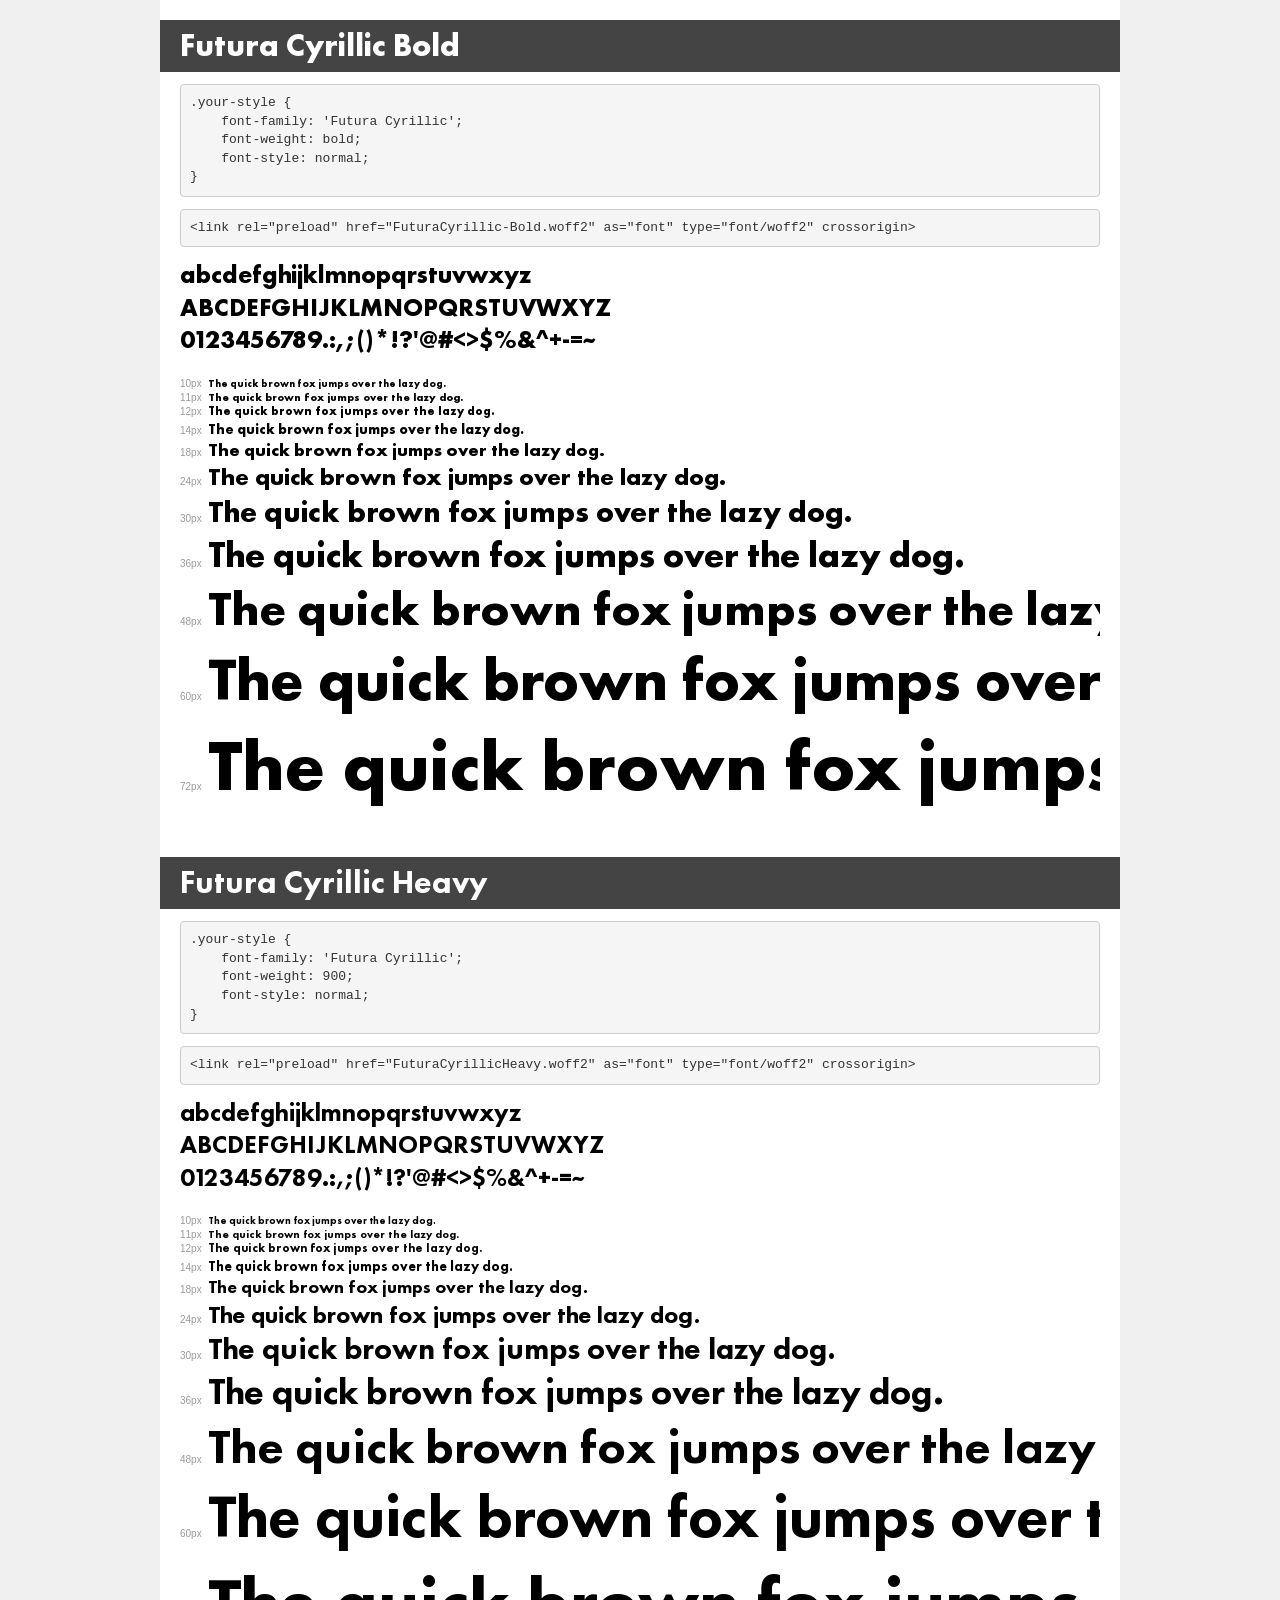
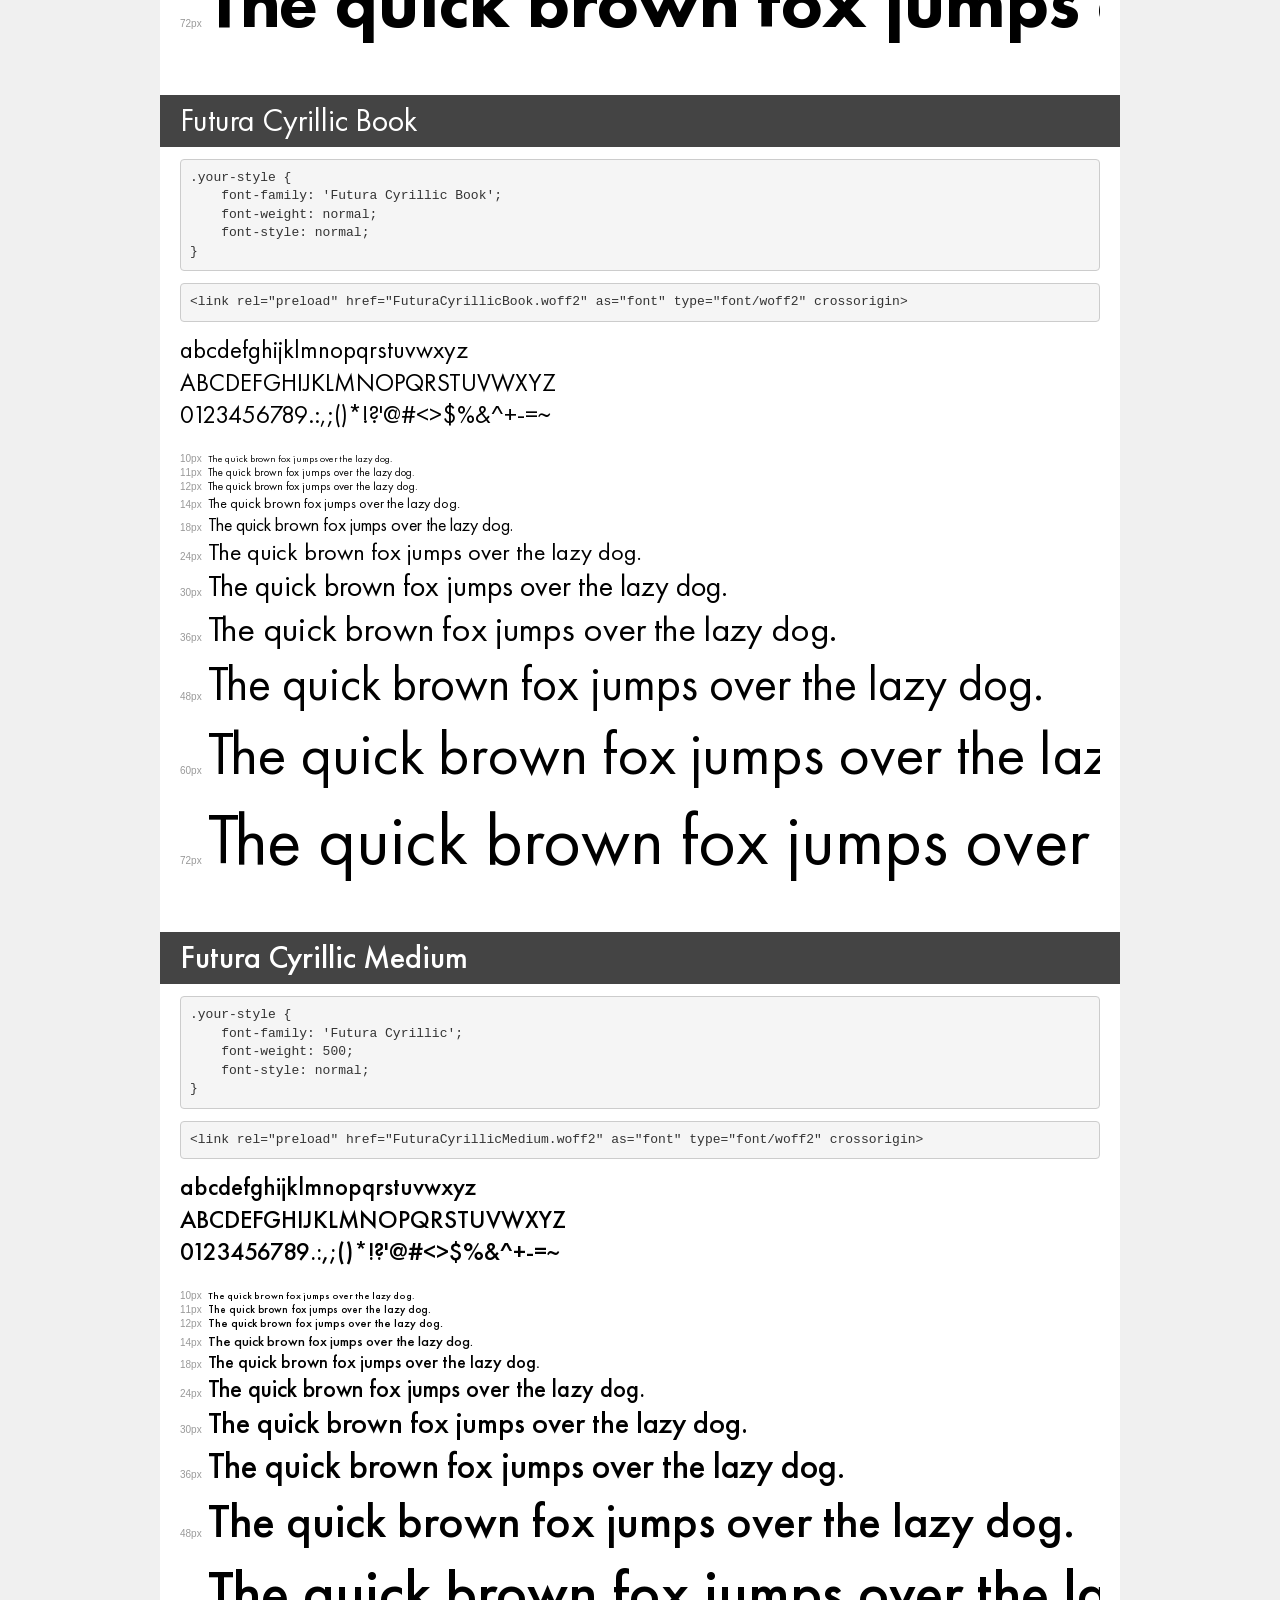
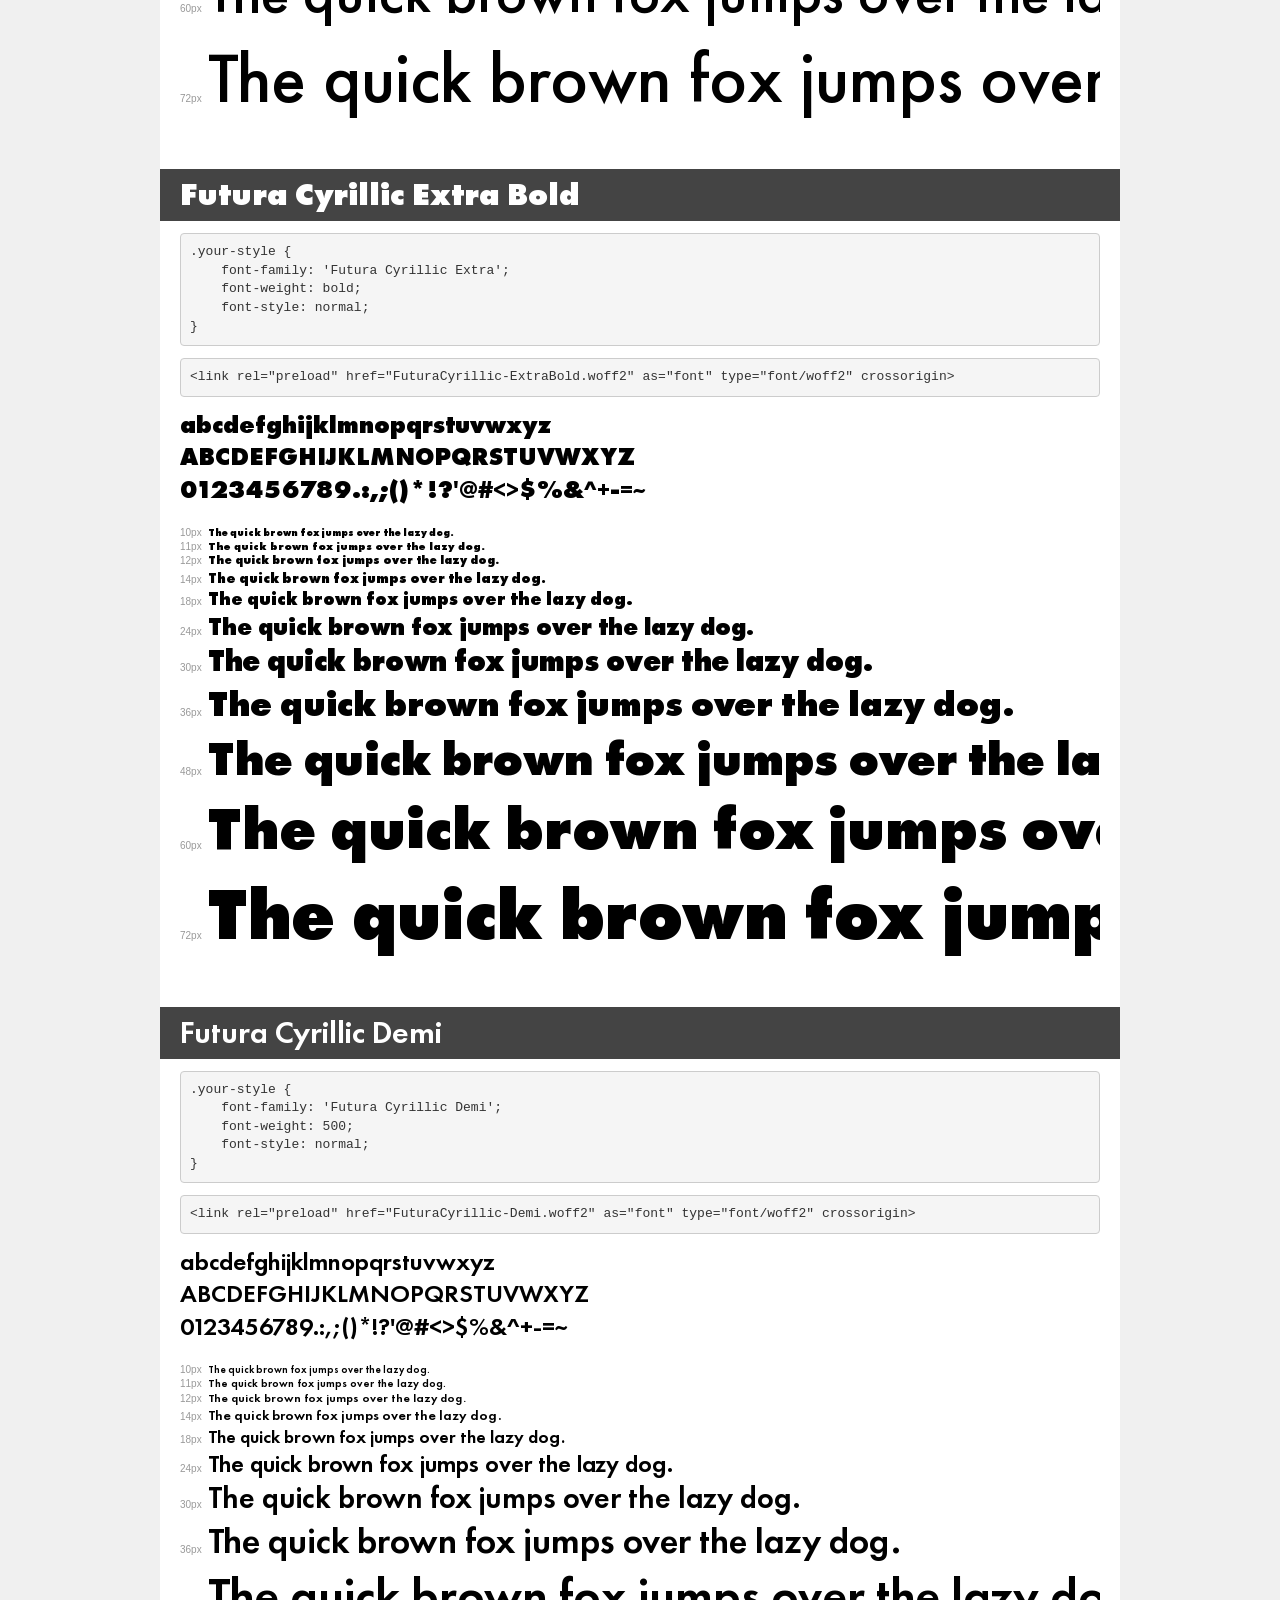
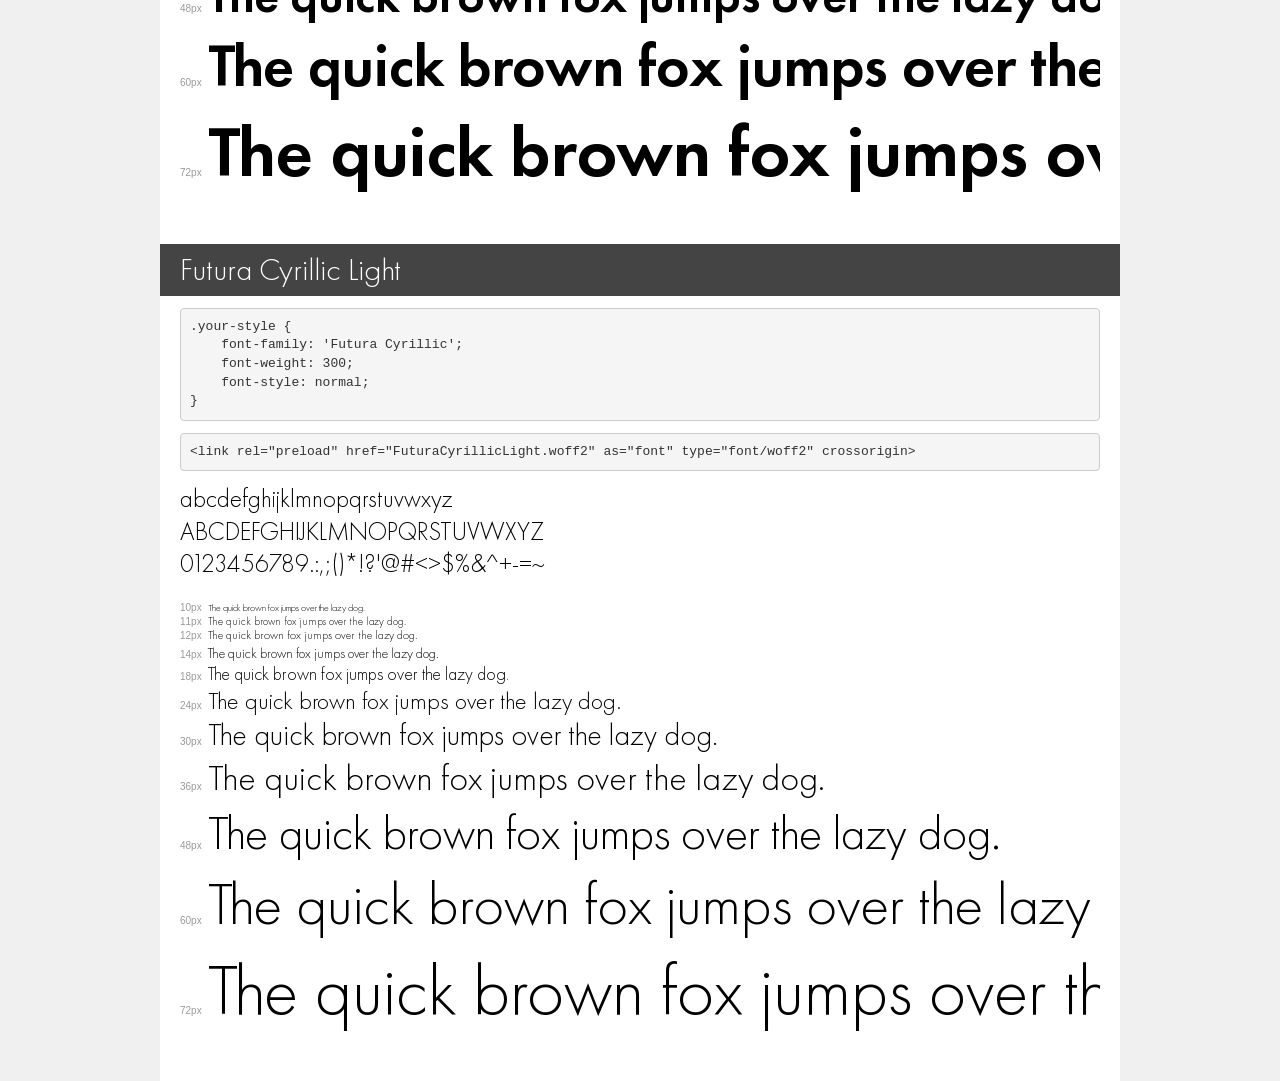
<file: fonts/demo.html>
<!DOCTYPE html>
<html lang="en">
<head>
    <meta charset="utf-8">
    <meta http-equiv="X-UA-Compatible" content="IE=edge">
    <meta name="viewport" content="width=device-width, initial-scale=1">
    <meta name="robots" content="noindex, noarchive">
    <meta name="format-detection" content="telephone=no">
    <title>Transfonter demo</title>
    <link href="stylesheet.css" rel="stylesheet">
    <style>
        /*
        http://meyerweb.com/eric/tools/css/reset/
        v2.0 | 20110126
        License: none (public domain)
        */
        html, body, div, span, applet, object, iframe,
        h1, h2, h3, h4, h5, h6, p, blockquote, pre,
        a, abbr, acronym, address, big, cite, code,
        del, dfn, em, img, ins, kbd, q, s, samp,
        small, strike, strong, sub, sup, tt, var,
        b, u, i, center,
        dl, dt, dd, ol, ul, li,
        fieldset, form, label, legend,
        table, caption, tbody, tfoot, thead, tr, th, td,
        article, aside, canvas, details, embed,
        figure, figcaption, footer, header, hgroup,
        menu, nav, output, ruby, section, summary,
        time, mark, audio, video {
            margin: 0;
            padding: 0;
            border: 0;
            font-size: 100%;
            font: inherit;
            vertical-align: baseline;
        }
        /* HTML5 display-role reset for older browsers */
        article, aside, details, figcaption, figure,
        footer, header, hgroup, menu, nav, section {
            display: block;
        }
        body {
            line-height: 1;
        }
        ol, ul {
            list-style: none;
        }
        blockquote, q {
            quotes: none;
        }
        blockquote:before, blockquote:after,
        q:before, q:after {
            content: '';
            content: none;
        }
        table {
            border-collapse: collapse;
            border-spacing: 0;
        }
        /* demo styles */
        body {
            background: #f0f0f0;
            color: #000;
        }
        .page {
            background: #fff;
            width: 920px;
            margin: 0 auto;
            padding: 20px 20px 0 20px;
            overflow: hidden;
        }
        .font-container {
            overflow-x: auto;
            overflow-y: hidden;
            margin-bottom: 40px;
            line-height: 1.3;
            white-space: nowrap;
            padding-bottom: 5px;
        }
        h1 {
            position: relative;
            background: #444;
            font-size: 32px;
            color: #fff;
            padding: 10px 20px;
            margin: 0 -20px 12px -20px;
        }
        .letters {
            font-size: 25px;
            margin-bottom: 20px;
        }
        .s10:before {
            content: '10px';
        }
        .s11:before {
            content: '11px';
        }
        .s12:before {
            content: '12px';
        }
        .s14:before {
            content: '14px';
        }
        .s18:before {
            content: '18px';
        }
        .s24:before {
            content: '24px';
        }
        .s30:before {
            content: '30px';
        }
        .s36:before {
            content: '36px';
        }
        .s48:before {
            content: '48px';
        }
        .s60:before {
            content: '60px';
        }
        .s72:before {
            content: '72px';
        }
        .s10:before, .s11:before, .s12:before, .s14:before,
        .s18:before, .s24:before, .s30:before, .s36:before,
        .s48:before, .s60:before, .s72:before {
            font-family: Arial, sans-serif;
            font-size: 10px;
            font-weight: normal;
            font-style: normal;
            color: #999;
            padding-right: 6px;
        }
        pre {
            display: block;
            padding: 9px;
            margin: 0 0 12px;
            font-family: Monaco, Menlo, Consolas, "Courier New", monospace;
            font-size: 13px;
            line-height: 1.428571429;
            color: #333;
            font-weight: normal;
            font-style: normal;
            background-color: #f5f5f5;
            border: 1px solid #ccc;
            overflow-x: auto;
            border-radius: 4px;
        }
        /* responsive */
        @media (max-width: 959px) {
            .page {
                width: auto;
                margin: 0;
            }
        }
    </style>
</head>
<body>
<div class="page">
    <div class="demo">
        <h1 style="font-family: 'Futura Cyrillic'; font-weight: bold; font-style: normal;">Futura Cyrillic Bold</h1>
        <pre title="Usage">.your-style {
    font-family: 'Futura Cyrillic';
    font-weight: bold;
    font-style: normal;
}</pre>
        <pre title="Preload (optional)">
&lt;link rel=&quot;preload&quot; href=&quot;FuturaCyrillic-Bold.woff2&quot; as=&quot;font&quot; type=&quot;font/woff2&quot; crossorigin&gt;</pre>
        <div class="font-container" style="font-family: 'Futura Cyrillic'; font-weight: bold; font-style: normal;">
            <p class="letters">
                abcdefghijklmnopqrstuvwxyz<br>
ABCDEFGHIJKLMNOPQRSTUVWXYZ<br>
                0123456789.:,;()*!?'@#&lt;&gt;$%&^+-=~
            </p>
            <p class="s10" style="font-size: 10px;">The quick brown fox jumps over the lazy dog.</p>
            <p class="s11" style="font-size: 11px;">The quick brown fox jumps over the lazy dog.</p>
            <p class="s12" style="font-size: 12px;">The quick brown fox jumps over the lazy dog.</p>
            <p class="s14" style="font-size: 14px;">The quick brown fox jumps over the lazy dog.</p>
            <p class="s18" style="font-size: 18px;">The quick brown fox jumps over the lazy dog.</p>
            <p class="s24" style="font-size: 24px;">The quick brown fox jumps over the lazy dog.</p>
            <p class="s30" style="font-size: 30px;">The quick brown fox jumps over the lazy dog.</p>
            <p class="s36" style="font-size: 36px;">The quick brown fox jumps over the lazy dog.</p>
            <p class="s48" style="font-size: 48px;">The quick brown fox jumps over the lazy dog.</p>
            <p class="s60" style="font-size: 60px;">The quick brown fox jumps over the lazy dog.</p>
            <p class="s72" style="font-size: 72px;">The quick brown fox jumps over the lazy dog.</p>
        </div>
    </div>

    <div class="demo">
        <h1 style="font-family: 'Futura Cyrillic'; font-weight: 900; font-style: normal;">Futura Cyrillic Heavy</h1>
        <pre title="Usage">.your-style {
    font-family: 'Futura Cyrillic';
    font-weight: 900;
    font-style: normal;
}</pre>
        <pre title="Preload (optional)">
&lt;link rel=&quot;preload&quot; href=&quot;FuturaCyrillicHeavy.woff2&quot; as=&quot;font&quot; type=&quot;font/woff2&quot; crossorigin&gt;</pre>
        <div class="font-container" style="font-family: 'Futura Cyrillic'; font-weight: 900; font-style: normal;">
            <p class="letters">
                abcdefghijklmnopqrstuvwxyz<br>
ABCDEFGHIJKLMNOPQRSTUVWXYZ<br>
                0123456789.:,;()*!?'@#&lt;&gt;$%&^+-=~
            </p>
            <p class="s10" style="font-size: 10px;">The quick brown fox jumps over the lazy dog.</p>
            <p class="s11" style="font-size: 11px;">The quick brown fox jumps over the lazy dog.</p>
            <p class="s12" style="font-size: 12px;">The quick brown fox jumps over the lazy dog.</p>
            <p class="s14" style="font-size: 14px;">The quick brown fox jumps over the lazy dog.</p>
            <p class="s18" style="font-size: 18px;">The quick brown fox jumps over the lazy dog.</p>
            <p class="s24" style="font-size: 24px;">The quick brown fox jumps over the lazy dog.</p>
            <p class="s30" style="font-size: 30px;">The quick brown fox jumps over the lazy dog.</p>
            <p class="s36" style="font-size: 36px;">The quick brown fox jumps over the lazy dog.</p>
            <p class="s48" style="font-size: 48px;">The quick brown fox jumps over the lazy dog.</p>
            <p class="s60" style="font-size: 60px;">The quick brown fox jumps over the lazy dog.</p>
            <p class="s72" style="font-size: 72px;">The quick brown fox jumps over the lazy dog.</p>
        </div>
    </div>

    <div class="demo">
        <h1 style="font-family: 'Futura Cyrillic Book'; font-weight: normal; font-style: normal;">Futura Cyrillic Book</h1>
        <pre title="Usage">.your-style {
    font-family: 'Futura Cyrillic Book';
    font-weight: normal;
    font-style: normal;
}</pre>
        <pre title="Preload (optional)">
&lt;link rel=&quot;preload&quot; href=&quot;FuturaCyrillicBook.woff2&quot; as=&quot;font&quot; type=&quot;font/woff2&quot; crossorigin&gt;</pre>
        <div class="font-container" style="font-family: 'Futura Cyrillic Book'; font-weight: normal; font-style: normal;">
            <p class="letters">
                abcdefghijklmnopqrstuvwxyz<br>
ABCDEFGHIJKLMNOPQRSTUVWXYZ<br>
                0123456789.:,;()*!?'@#&lt;&gt;$%&^+-=~
            </p>
            <p class="s10" style="font-size: 10px;">The quick brown fox jumps over the lazy dog.</p>
            <p class="s11" style="font-size: 11px;">The quick brown fox jumps over the lazy dog.</p>
            <p class="s12" style="font-size: 12px;">The quick brown fox jumps over the lazy dog.</p>
            <p class="s14" style="font-size: 14px;">The quick brown fox jumps over the lazy dog.</p>
            <p class="s18" style="font-size: 18px;">The quick brown fox jumps over the lazy dog.</p>
            <p class="s24" style="font-size: 24px;">The quick brown fox jumps over the lazy dog.</p>
            <p class="s30" style="font-size: 30px;">The quick brown fox jumps over the lazy dog.</p>
            <p class="s36" style="font-size: 36px;">The quick brown fox jumps over the lazy dog.</p>
            <p class="s48" style="font-size: 48px;">The quick brown fox jumps over the lazy dog.</p>
            <p class="s60" style="font-size: 60px;">The quick brown fox jumps over the lazy dog.</p>
            <p class="s72" style="font-size: 72px;">The quick brown fox jumps over the lazy dog.</p>
        </div>
    </div>

    <div class="demo">
        <h1 style="font-family: 'Futura Cyrillic'; font-weight: 500; font-style: normal;">Futura Cyrillic Medium</h1>
        <pre title="Usage">.your-style {
    font-family: 'Futura Cyrillic';
    font-weight: 500;
    font-style: normal;
}</pre>
        <pre title="Preload (optional)">
&lt;link rel=&quot;preload&quot; href=&quot;FuturaCyrillicMedium.woff2&quot; as=&quot;font&quot; type=&quot;font/woff2&quot; crossorigin&gt;</pre>
        <div class="font-container" style="font-family: 'Futura Cyrillic'; font-weight: 500; font-style: normal;">
            <p class="letters">
                abcdefghijklmnopqrstuvwxyz<br>
ABCDEFGHIJKLMNOPQRSTUVWXYZ<br>
                0123456789.:,;()*!?'@#&lt;&gt;$%&^+-=~
            </p>
            <p class="s10" style="font-size: 10px;">The quick brown fox jumps over the lazy dog.</p>
            <p class="s11" style="font-size: 11px;">The quick brown fox jumps over the lazy dog.</p>
            <p class="s12" style="font-size: 12px;">The quick brown fox jumps over the lazy dog.</p>
            <p class="s14" style="font-size: 14px;">The quick brown fox jumps over the lazy dog.</p>
            <p class="s18" style="font-size: 18px;">The quick brown fox jumps over the lazy dog.</p>
            <p class="s24" style="font-size: 24px;">The quick brown fox jumps over the lazy dog.</p>
            <p class="s30" style="font-size: 30px;">The quick brown fox jumps over the lazy dog.</p>
            <p class="s36" style="font-size: 36px;">The quick brown fox jumps over the lazy dog.</p>
            <p class="s48" style="font-size: 48px;">The quick brown fox jumps over the lazy dog.</p>
            <p class="s60" style="font-size: 60px;">The quick brown fox jumps over the lazy dog.</p>
            <p class="s72" style="font-size: 72px;">The quick brown fox jumps over the lazy dog.</p>
        </div>
    </div>

    <div class="demo">
        <h1 style="font-family: 'Futura Cyrillic Extra'; font-weight: bold; font-style: normal;">Futura Cyrillic Extra Bold</h1>
        <pre title="Usage">.your-style {
    font-family: 'Futura Cyrillic Extra';
    font-weight: bold;
    font-style: normal;
}</pre>
        <pre title="Preload (optional)">
&lt;link rel=&quot;preload&quot; href=&quot;FuturaCyrillic-ExtraBold.woff2&quot; as=&quot;font&quot; type=&quot;font/woff2&quot; crossorigin&gt;</pre>
        <div class="font-container" style="font-family: 'Futura Cyrillic Extra'; font-weight: bold; font-style: normal;">
            <p class="letters">
                abcdefghijklmnopqrstuvwxyz<br>
ABCDEFGHIJKLMNOPQRSTUVWXYZ<br>
                0123456789.:,;()*!?'@#&lt;&gt;$%&^+-=~
            </p>
            <p class="s10" style="font-size: 10px;">The quick brown fox jumps over the lazy dog.</p>
            <p class="s11" style="font-size: 11px;">The quick brown fox jumps over the lazy dog.</p>
            <p class="s12" style="font-size: 12px;">The quick brown fox jumps over the lazy dog.</p>
            <p class="s14" style="font-size: 14px;">The quick brown fox jumps over the lazy dog.</p>
            <p class="s18" style="font-size: 18px;">The quick brown fox jumps over the lazy dog.</p>
            <p class="s24" style="font-size: 24px;">The quick brown fox jumps over the lazy dog.</p>
            <p class="s30" style="font-size: 30px;">The quick brown fox jumps over the lazy dog.</p>
            <p class="s36" style="font-size: 36px;">The quick brown fox jumps over the lazy dog.</p>
            <p class="s48" style="font-size: 48px;">The quick brown fox jumps over the lazy dog.</p>
            <p class="s60" style="font-size: 60px;">The quick brown fox jumps over the lazy dog.</p>
            <p class="s72" style="font-size: 72px;">The quick brown fox jumps over the lazy dog.</p>
        </div>
    </div>

    <div class="demo">
        <h1 style="font-family: 'Futura Cyrillic Demi'; font-weight: 500; font-style: normal;">Futura Cyrillic Demi</h1>
        <pre title="Usage">.your-style {
    font-family: 'Futura Cyrillic Demi';
    font-weight: 500;
    font-style: normal;
}</pre>
        <pre title="Preload (optional)">
&lt;link rel=&quot;preload&quot; href=&quot;FuturaCyrillic-Demi.woff2&quot; as=&quot;font&quot; type=&quot;font/woff2&quot; crossorigin&gt;</pre>
        <div class="font-container" style="font-family: 'Futura Cyrillic Demi'; font-weight: 500; font-style: normal;">
            <p class="letters">
                abcdefghijklmnopqrstuvwxyz<br>
ABCDEFGHIJKLMNOPQRSTUVWXYZ<br>
                0123456789.:,;()*!?'@#&lt;&gt;$%&^+-=~
            </p>
            <p class="s10" style="font-size: 10px;">The quick brown fox jumps over the lazy dog.</p>
            <p class="s11" style="font-size: 11px;">The quick brown fox jumps over the lazy dog.</p>
            <p class="s12" style="font-size: 12px;">The quick brown fox jumps over the lazy dog.</p>
            <p class="s14" style="font-size: 14px;">The quick brown fox jumps over the lazy dog.</p>
            <p class="s18" style="font-size: 18px;">The quick brown fox jumps over the lazy dog.</p>
            <p class="s24" style="font-size: 24px;">The quick brown fox jumps over the lazy dog.</p>
            <p class="s30" style="font-size: 30px;">The quick brown fox jumps over the lazy dog.</p>
            <p class="s36" style="font-size: 36px;">The quick brown fox jumps over the lazy dog.</p>
            <p class="s48" style="font-size: 48px;">The quick brown fox jumps over the lazy dog.</p>
            <p class="s60" style="font-size: 60px;">The quick brown fox jumps over the lazy dog.</p>
            <p class="s72" style="font-size: 72px;">The quick brown fox jumps over the lazy dog.</p>
        </div>
    </div>

    <div class="demo">
        <h1 style="font-family: 'Futura Cyrillic'; font-weight: 300; font-style: normal;">Futura Cyrillic Light</h1>
        <pre title="Usage">.your-style {
    font-family: 'Futura Cyrillic';
    font-weight: 300;
    font-style: normal;
}</pre>
        <pre title="Preload (optional)">
&lt;link rel=&quot;preload&quot; href=&quot;FuturaCyrillicLight.woff2&quot; as=&quot;font&quot; type=&quot;font/woff2&quot; crossorigin&gt;</pre>
        <div class="font-container" style="font-family: 'Futura Cyrillic'; font-weight: 300; font-style: normal;">
            <p class="letters">
                abcdefghijklmnopqrstuvwxyz<br>
ABCDEFGHIJKLMNOPQRSTUVWXYZ<br>
                0123456789.:,;()*!?'@#&lt;&gt;$%&^+-=~
            </p>
            <p class="s10" style="font-size: 10px;">The quick brown fox jumps over the lazy dog.</p>
            <p class="s11" style="font-size: 11px;">The quick brown fox jumps over the lazy dog.</p>
            <p class="s12" style="font-size: 12px;">The quick brown fox jumps over the lazy dog.</p>
            <p class="s14" style="font-size: 14px;">The quick brown fox jumps over the lazy dog.</p>
            <p class="s18" style="font-size: 18px;">The quick brown fox jumps over the lazy dog.</p>
            <p class="s24" style="font-size: 24px;">The quick brown fox jumps over the lazy dog.</p>
            <p class="s30" style="font-size: 30px;">The quick brown fox jumps over the lazy dog.</p>
            <p class="s36" style="font-size: 36px;">The quick brown fox jumps over the lazy dog.</p>
            <p class="s48" style="font-size: 48px;">The quick brown fox jumps over the lazy dog.</p>
            <p class="s60" style="font-size: 60px;">The quick brown fox jumps over the lazy dog.</p>
            <p class="s72" style="font-size: 72px;">The quick brown fox jumps over the lazy dog.</p>
        </div>
    </div>

</div>
</body>
</html>
</file>
<file: fonts/stylesheet.css>
@font-face {
    font-family: 'Futura Cyrillic';
    src: url('FuturaCyrillic-Bold.woff2') format('woff2');
    font-weight: bold;
    font-style: normal;
    font-display: swap;
}

@font-face {
    font-family: 'Futura Cyrillic';
    src: url('FuturaCyrillicHeavy.woff2') format('woff2');
    font-weight: 900;
    font-style: normal;
    font-display: swap;
}

@font-face {
    font-family: 'Futura Cyrillic Book';
    src: url('FuturaCyrillicBook.woff2') format('woff2');
    font-weight: normal;
    font-style: normal;
    font-display: swap;
}

@font-face {
    font-family: 'Futura Cyrillic';
    src: url('FuturaCyrillicMedium.woff2') format('woff2');
    font-weight: 500;
    font-style: normal;
    font-display: swap;
}

@font-face {
    font-family: 'Futura Cyrillic Extra';
    src: url('FuturaCyrillic-ExtraBold.woff2') format('woff2');
    font-weight: bold;
    font-style: normal;
    font-display: swap;
}

@font-face {
    font-family: 'Futura Cyrillic Demi';
    src: url('FuturaCyrillic-Demi.woff2') format('woff2');
    font-weight: 500;
    font-style: normal;
    font-display: swap;
}

@font-face {
    font-family: 'Futura Cyrillic';
    src: url('FuturaCyrillicLight.woff2') format('woff2');
    font-weight: 300;
    font-style: normal;
    font-display: swap;
}
</file>
